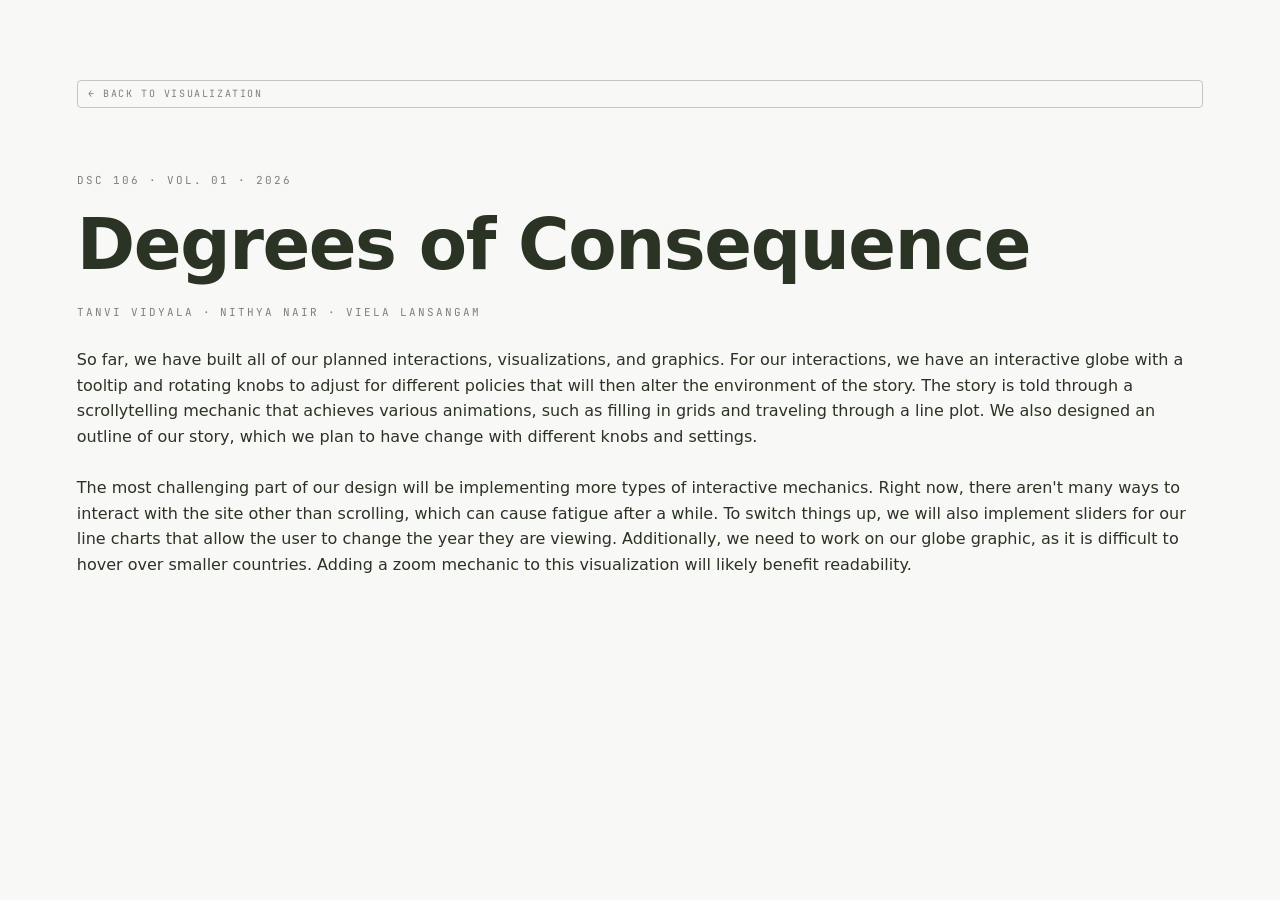
<file: docs/writeup.html>
<!DOCTYPE html>
<html lang="en">
<head>
  <meta charset="UTF-8" />
  <meta name="viewport" content="width=device-width, initial-scale=1" />
  <title>Write-up — Degrees of Consequence</title>

  <link rel="preconnect" href="https://fonts.googleapis.com">
  <link rel="preconnect" href="https://fonts.gstatic.com" crossorigin>
  <link href="https://fonts.googleapis.com/css2?family=Instrument+Serif:ital@0;1&family=Hanken+Grotesk:wght@300;400;500;600;700&family=JetBrains+Mono:wght@400;500&display=swap" rel="stylesheet">

  <link rel="stylesheet" href="styles.css" />

  <style>
    .writeup-page {
      min-height: 100vh;
      display: flex;
      flex-direction: column;
      padding: 80px 6vw 80px;
      box-sizing: border-box;
    }
    .writeup-back {
      font-family: var(--mono);
      font-size: 10px;
      letter-spacing: 0.16em;
      text-transform: uppercase;
      color: var(--ink-soft);
      text-decoration: none;
      border: 1px solid rgba(42,51,36,0.25);
      border-radius: 4px;
      padding: 5px 10px;
      display: inline-block;
      margin-bottom: 64px;
      transition: color 160ms ease, border-color 160ms ease;
    }
    .writeup-back:hover {
      color: var(--ink);
      border-color: rgba(42,51,36,0.6);
    }
    .writeup-page h1 {
      font-family: var(--serif);
      font-size: clamp(40px, 5.5vw, 82px);
      line-height: 1.0;
      letter-spacing: -0.02em;
      max-width: 20ch;
      margin-bottom: 24px;
    }
    .writeup-page .sub {
      font-family: var(--mono);
      font-size: 11px;
      letter-spacing: 0.18em;
      text-transform: uppercase;
      color: var(--ink-soft);
    }
  </style>
</head>
<body>
  <div class="writeup-page">
    <a href="index.html" class="writeup-back">← Back to visualization</a>
    <div class="sub" style="margin-bottom: 20px">DSC 106 · Vol. 01 · 2026</div>
    <h1>Degrees of Consequence</h1>
    <div class="sub">Tanvi Vidyala · Nithya Nair · Viela Lansangam</div>
    <br>
        So far, we have built all of our planned interactions, visualizations, and graphics. 
        For our interactions, we have an interactive globe with a tooltip and rotating knobs to adjust for different policies that will then alter the environment of the story.
        The story is told through a scrollytelling mechanic that achieves various animations, such as filling in grids and traveling through a line plot.
        We also designed an outline of our story, which we plan to have change with different knobs and settings. 

        <br> 
        <br>
        The most challenging part of our design will be implementing more types of interactive mechanics.
        Right now, there aren't many ways to interact with the site other than scrolling, which can cause fatigue after a while. 
        To switch things up, we will also implement sliders for our line charts that allow the user to change the year they are viewing.
        Additionally, we need to work on our globe graphic, as it is difficult to hover over smaller countries. 
        Adding a zoom mechanic to this visualization will likely benefit readability. 
  </div>
</body>
</html>
</file>
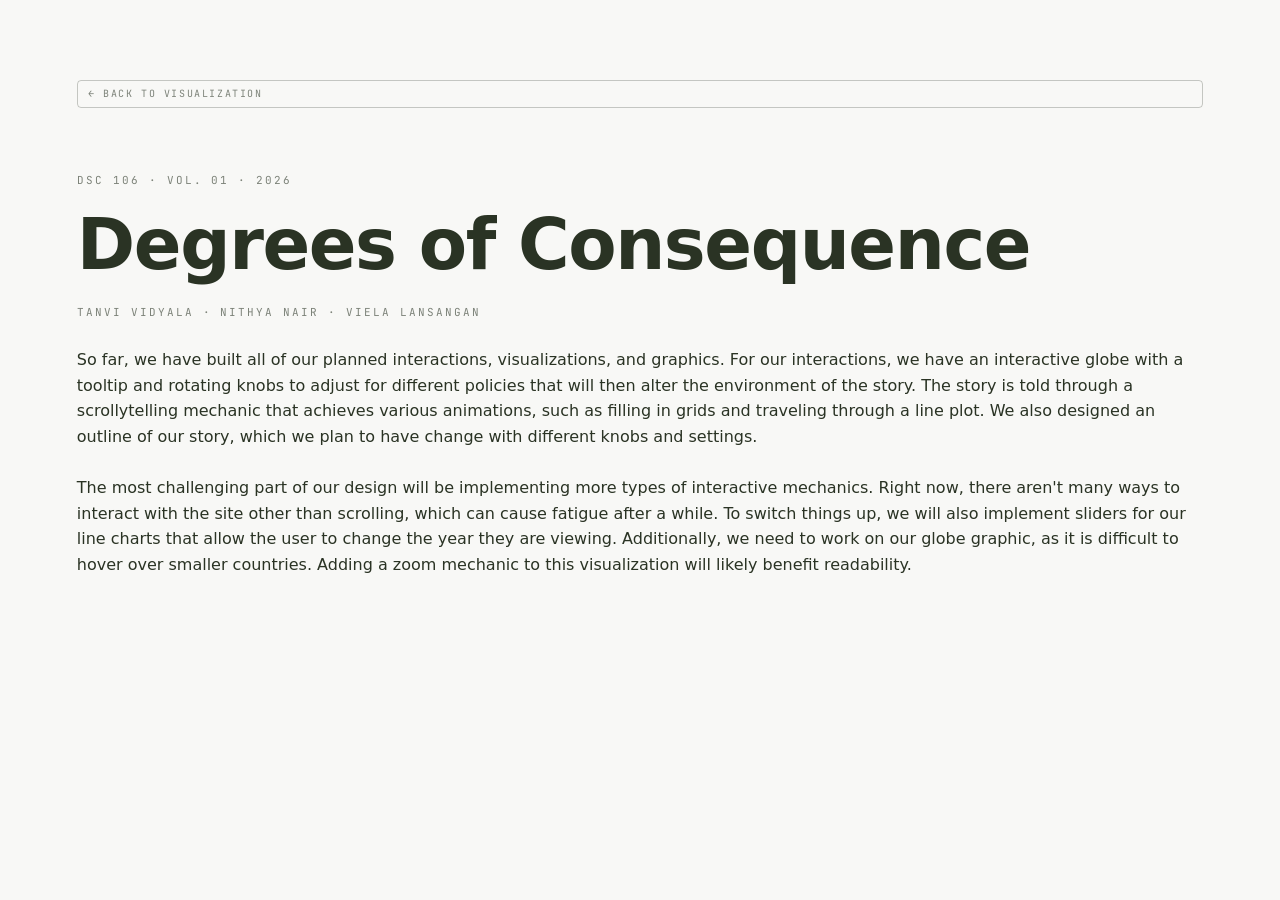
<file: web/writeup.html>
<!DOCTYPE html>
<html lang="en">
<head>
  <meta charset="UTF-8" />
  <meta name="viewport" content="width=device-width, initial-scale=1" />
  <title>Write-up — Degrees of Consequence</title>

  <link rel="preconnect" href="https://fonts.googleapis.com">
  <link rel="preconnect" href="https://fonts.gstatic.com" crossorigin>
  <link href="https://fonts.googleapis.com/css2?family=Instrument+Serif:ital@0;1&family=Hanken+Grotesk:wght@300;400;500;600;700&family=JetBrains+Mono:wght@400;500&display=swap" rel="stylesheet">

  <link rel="stylesheet" href="styles.css" />

  <style>
    .writeup-page {
      min-height: 100vh;
      display: flex;
      flex-direction: column;
      padding: 80px 6vw 80px;
      box-sizing: border-box;
    }
    .writeup-back {
      font-family: var(--mono);
      font-size: 10px;
      letter-spacing: 0.16em;
      text-transform: uppercase;
      color: var(--ink-soft);
      text-decoration: none;
      border: 1px solid rgba(42,51,36,0.25);
      border-radius: 4px;
      padding: 5px 10px;
      display: inline-block;
      margin-bottom: 64px;
      transition: color 160ms ease, border-color 160ms ease;
    }
    .writeup-back:hover {
      color: var(--ink);
      border-color: rgba(42,51,36,0.6);
    }
    .writeup-page h1 {
      font-family: var(--serif);
      font-size: clamp(40px, 5.5vw, 82px);
      line-height: 1.0;
      letter-spacing: -0.02em;
      max-width: 20ch;
      margin-bottom: 24px;
    }
    .writeup-page .sub {
      font-family: var(--mono);
      font-size: 11px;
      letter-spacing: 0.18em;
      text-transform: uppercase;
      color: var(--ink-soft);
    }
  </style>
</head>
<body>
  <div class="writeup-page">
    <a href="index.html" class="writeup-back">← Back to visualization</a>
    <div class="sub" style="margin-bottom: 20px">DSC 106 · Vol. 01 · 2026</div>
    <h1>Degrees of Consequence</h1>
    <div class="sub">Tanvi Vidyala · Nithya Nair · Viela Lansangan</div>

    <p>
      <br>
        So far, we have built all of our planned interactions, visualizations, and graphics. 
        For our interactions, we have an interactive globe with a tooltip and rotating knobs to adjust for different policies that will then alter the environment of the story.
        The story is told through a scrollytelling mechanic that achieves various animations, such as filling in grids and traveling through a line plot.
        We also designed an outline of our story, which we plan to have change with different knobs and settings. 

        <br> 
        <br>
        The most challenging part of our design will be implementing more types of interactive mechanics.
        Right now, there aren't many ways to interact with the site other than scrolling, which can cause fatigue after a while. 
        To switch things up, we will also implement sliders for our line charts that allow the user to change the year they are viewing.
        Additionally, we need to work on our globe graphic, as it is difficult to hover over smaller countries. 
        Adding a zoom mechanic to this visualization will likely benefit readability. 
    </p>
  </div>
</body>
</html>
</file>
<file: docs/styles.css>
/* ============================================================
   Degrees of Consequence — Design System
   ============================================================ */

/* ── Variables ─────────────────────────────────────────── */
:root {
  --bg:          #F8F8F6;
  --bg-alt:      #EFEDE3;
  --ink:         #2A3324;
  --ink-soft:    rgba(42,51,36,0.6);
  --ink-faint:   rgba(42,51,36,0.2);
  --card:        #FFFFFF;
  --line:        rgba(42,51,36,0.12);
  --sage:        #82A78A;

  /* tweakable */
  --tw-low:      #82A78A;
  --tw-mid:      #C49B5E;
  --tw-high:     #B4633A;
  --tw-accent:   #3C7B51;
  --tw-serif:    'Bricolage Grotesque', system-ui, sans-serif;
  --tw-measure:  660px;
  --tw-rhythm:   1;

  --serif:       var(--tw-serif);
  --mono:        'JetBrains Mono', ui-monospace, monospace;
  --sans:        'Bricolage Grotesque', system-ui, sans-serif;

  --r-sm:   8px;
  --r-md:   12px;
  --r-lg:   16px;
  --r-xl:   24px;
}

/* ── Reset ─────────────────────────────────────────────── */
*, *::before, *::after { box-sizing: border-box; margin: 0; padding: 0; }
html { scroll-behavior: smooth; }
body {
  background: var(--bg);
  color: var(--ink);
  font-family: var(--sans);
  font-size: 16px;
  line-height: 1.6;
  -webkit-font-smoothing: antialiased;
}
img { max-width: 100%; display: block; }
button { cursor: default; font-family: inherit; }

/* ── Typography ────────────────────────────────────────── */
.display {
  font-family: var(--tw-serif);
  font-size: clamp(68px, 11vw, 128px);
  font-weight: 700;
  line-height: 0.94;
  letter-spacing: -0.025em;
  color: var(--ink);
}
.display em.of {
  font-style: italic;
  font-weight: 400;
  font-family: 'Instrument Serif', Georgia, serif;
  font-size: 0.82em;
}
.display .acc { color: var(--ink); }

.h2 {
  font-family: var(--tw-serif);
  font-size: clamp(32px, 5vw, 54px);
  font-weight: 700;
  line-height: 1.08;
  letter-spacing: -0.018em;
}
.h3 {
  font-family: var(--tw-serif);
  font-size: clamp(22px, 3vw, 34px);
  font-weight: 700;
  line-height: 1.15;
  letter-spacing: -0.01em;
}
.lede {
  font-size: clamp(19px, 2.5vw, 24px);
  line-height: 1.55;
  color: var(--ink);
}
.body { font-size: 18px; line-height: 1.75; }
.label {
  font-family: var(--mono);
  font-size: 11px;
  letter-spacing: 0.1em;
  text-transform: uppercase;
  color: var(--ink-soft);
}
.eyebrow {
  font-family: var(--mono);
  font-size: 12px;
  letter-spacing: 0.14em;
  text-transform: uppercase;
  color: var(--tw-accent);
  display: flex;
  align-items: center;
  gap: 12px;
}
.eyebrow::before {
  content: '';
  display: block;
  width: 28px;
  height: 2px;
  background: currentColor;
  flex-shrink: 0;
}

/* Section title used in metric chapters — large orientation anchor */
.metric-section-title {
  font-family: var(--tw-serif);
  font-size: clamp(28px, 3.5vw, 44px);
  font-weight: 700;
  line-height: 1.1;
  letter-spacing: -0.015em;
  margin-top: 10px;
  margin-bottom: 20px;
  color: var(--ink);
}
.scene--dark .metric-section-title { color: #ECE6CE; }

/* ── Reveal animations ─────────────────────────────────── */
.reveal {
  opacity: 0;
  transform: translateY(18px);
  transition: opacity 0.55s ease, transform 0.55s ease;
}
.reveal.in {
  opacity: 1;
  transform: none;
}

/* ── Layout ────────────────────────────────────────────── */
.col {
  width: 100%;
  max-width: var(--tw-measure);
  margin: 0 auto;
  padding: 0 24px;
}
.col--wide {
  width: 100%;
  max-width: calc(var(--tw-measure) * 1.5);
  margin: 0 auto;
  padding: 0 24px;
}
.stack-28 { display: flex; flex-direction: column; gap: calc(28px * var(--tw-rhythm)); }

/* ── Chrome ────────────────────────────────────────────── */
.readline {
  position: fixed;
  top: 0; left: 0; right: 0;
  height: 2px;
  background: var(--line);
  z-index: 1000;
}
.readline i {
  display: block;
  height: 100%;
  background: var(--tw-accent);
  transition: width 0.1s linear;
}
.chrome {
  position: fixed;
  top: 0; left: 0; right: 0;
  height: 48px;
  display: flex;
  align-items: center;
  justify-content: space-between;
  padding: 0 20px;
  background: rgba(248,248,246,0.88);
  backdrop-filter: blur(12px);
  -webkit-backdrop-filter: blur(12px);
  border-bottom: 1px solid var(--line);
  z-index: 999;
  transition: background 0.3s, color 0.3s, border-color 0.3s;
}
.chrome.on-dark {
  background: rgba(14,26,11,0.88);
  border-bottom-color: rgba(236,230,206,0.1);
  color: #ECE6CE;
}
.chrome-brand {
  font-family: var(--tw-serif);
  font-size: 15px;
  font-weight: 600;
  letter-spacing: -0.01em;
}
.chrome-right {
  display: flex;
  align-items: center;
  gap: 12px;
}
.chrome-chapter {
  font-family: var(--mono);
  font-size: 10px;
  letter-spacing: 0.1em;
  text-transform: uppercase;
  opacity: 0.6;
}
.chrome-progress {
  width: 80px;
  height: 3px;
  background: rgba(42,51,36,0.12);
  border-radius: 2px;
  overflow: hidden;
}
.on-dark .chrome-progress { background: rgba(236,230,206,0.15); }
.chrome-progress i {
  display: block;
  height: 100%;
  background: var(--tw-accent);
  transition: width 0.1s linear;
}

/* ── Scenes ────────────────────────────────────────────── */
.scene {
  padding: calc(64px * var(--tw-rhythm)) 0;
  min-height: 100vh;
  display: flex;
  flex-direction: column;
  justify-content: center;
}
.scene--alt  { background: var(--bg-alt); }
.scene--dark {
  background: #0E1A0B;
  color: #ECE6CE;
}
.scene--dark .eyebrow { color: var(--sage); }
.scene--dark .eyebrow::before { background: var(--sage); }
.scene--dark .lede   { color: rgba(236,230,206,0.85); }
.scene--dark .body   { color: rgba(236,230,206,0.8); }
.scene--dark .label  { color: rgba(236,230,206,0.45); }
.scene--tall { min-height: 100vh; }

/* ── Cover ─────────────────────────────────────────────── */
.cover {
  min-height: 100vh;
  background: var(--bg);
  position: relative;
  padding-bottom: 12vh;
}
.cover-title-row {
  display: flex;
  align-items: flex-end;
  gap: 32px;
  flex-wrap: wrap;
}
.cover-thermo {
  width: 134px;
  height: 300px;
  flex-shrink: 0;
  position: relative;
  top: 24px;
}
.scroll-hint {
  position: absolute;
  bottom: 40px;
  left: 50%;
  transform: translateX(-50%);
  display: flex;
  flex-direction: column;
  align-items: center;
  gap: 8px;
  font-family: var(--mono);
  font-size: 10px;
  letter-spacing: 0.12em;
  text-transform: uppercase;
  color: var(--ink-soft);
}
.scroll-hint .bar {
  width: 1px;
  height: 32px;
  background: var(--ink-soft);
  animation: barPulse 1.6s ease-in-out infinite;
}
@keyframes barPulse {
  0%, 100% { opacity: 0.3; transform: scaleY(0.5); }
  50% { opacity: 1; transform: scaleY(1); }
}

/* ── Persona grid ──────────────────────────────────────── */
.persona-grid {
  display: grid;
  grid-template-columns: repeat(3, 1fr);
  gap: 20px;
  margin-top: 40px;
}
@media (max-width: 780px) {
  .persona-grid { grid-template-columns: 1fr; }
}
.persona {
  appearance: none;
  background: var(--card);
  border: 1.5px solid var(--line);
  border-radius: var(--r-xl);
  padding: 0;
  text-align: left;
  display: flex;
  flex-direction: column;
  overflow: hidden;
  transition: border-color 0.2s, box-shadow 0.2s, transform 0.2s;
}
.persona:hover { border-color: var(--tw-accent); transform: translateY(-2px); box-shadow: 0 8px 24px rgba(0,0,0,0.1); }
.persona.sel   { border-color: var(--tw-accent); box-shadow: 0 0 0 3px rgba(60,123,81,0.18), 0 8px 24px rgba(0,0,0,0.1); }
.persona-img { height: 180px; overflow: hidden; background: var(--bg-alt); }
.persona-img img { width: 100%; height: 100%; object-fit: contain; object-position: bottom; }
.persona-body { padding: 20px 22px 24px; display: flex; flex-direction: column; gap: 8px; flex: 1; }
.persona-role { font-family: var(--mono); font-size: 10px; letter-spacing: 0.12em; text-transform: uppercase; color: var(--tw-accent); }
.persona-name { font-family: var(--tw-serif); font-size: 22px; font-weight: 700; line-height: 1.15; }
.persona-tag  { font-size: 13.5px; line-height: 1.55; color: var(--ink-soft); margin-top: 2px; flex: 1; }
.persona-cta  { font-family: var(--mono); font-size: 11px; letter-spacing: 0.06em; color: var(--tw-accent); display: flex; align-items: center; gap: 6px; margin-top: 8px; }
.sel .persona-cta { font-weight: 600; }

/* ── Console layout ────────────────────────────────────── */
.console-layout {
  display: grid;
  grid-template-columns: minmax(260px, 1fr) 1.4fr;
  gap: 24px;
  align-items: start;
}
@media (max-width: 860px) { .console-layout { grid-template-columns: 1fr; } }

.console {
  background: #07120A;
  border-radius: var(--r-xl);
  padding: 24px;
  color: #ECE6CE;
}
.console-head {
  display: flex;
  justify-content: space-between;
  align-items: flex-start;
  margin-bottom: 24px;
  gap: 16px;
  flex-wrap: wrap;
}
.console-who { display: flex; align-items: center; gap: 14px; }
.nm { font-family: var(--tw-serif); font-size: 18px; font-weight: 700; }
.rl { font-family: var(--mono); font-size: 9.5px; letter-spacing: 0.12em; color: rgba(236,230,206,0.45); margin-top: 3px; }
.console-classify { text-align: right; }
.console-classify .k { font-family: var(--mono); font-size: 9.5px; letter-spacing: 0.1em; color: rgba(236,230,206,0.45); }
.console-classify .v { font-family: var(--tw-serif); font-size: 22px; font-weight: 700; line-height: 1.2; margin-top: 4px; }
.fig { width: 44px; height: 44px; border-radius: 50%; overflow: hidden; background: rgba(255,255,255,0.08); flex-shrink: 0; }
.fig--round img { width: 100%; height: 100%; object-fit: cover; }

.dial-grid {
  display: grid;
  grid-template-columns: repeat(3, 1fr);
  gap: 12px;
}
@media (max-width: 600px) { .dial-grid { grid-template-columns: repeat(2, 1fr); } }

.dial-cell {
  appearance: none;
  background: rgba(255,255,255,0.04);
  border: 1px solid rgba(236,230,206,0.1);
  border-radius: var(--r-md);
  padding: 14px 10px 12px;
  display: flex;
  flex-direction: column;
  align-items: center;
  gap: 6px;
  color: #ECE6CE;
  transition: background 0.15s, border-color 0.15s;
}
.dial-cell:hover { background: rgba(255,255,255,0.07); }
.dial-cell.active { background: rgba(255,255,255,0.1); border-color: rgba(224,141,92,0.5); }
.dial-cell svg { width: 72px; height: 72px; }
.dl { font-family: var(--mono); font-size: 9.5px; letter-spacing: 0.1em; text-transform: uppercase; opacity: 0.55; }
.dv { font-family: var(--mono); font-size: 12px; font-variant-numeric: tabular-nums; opacity: 0.8; }

/* ── Time jump ─────────────────────────────────────────── */
.timejump {
  height: 500vh;
  background: #0E1A0B;
  position: relative;
}
.timejump-sticky {
  position: sticky;
  top: 0;
  height: 100vh;
  display: flex;
  align-items: center;
  justify-content: center;
}
.timejump-ring {
  position: absolute;
  width: min(80vw, 600px);
  height: min(80vw, 600px);
  opacity: 0.9;
}
.timejump-inner {
  position: relative;
  z-index: 1;
  text-align: center;
  color: #ECE6CE;
  display: flex;
  flex-direction: column;
  align-items: center;
  gap: 10px;
}
.timejump-year {
  font-family: var(--tw-serif);
  font-size: clamp(80px, 16vw, 160px);
  font-weight: 700;
  line-height: 1;
  letter-spacing: -0.03em;
}
.timejump-line {
  font-family: var(--tw-serif);
  font-size: clamp(14px, 2vw, 18px);
  max-width: 36ch;
  line-height: 1.5;
  opacity: 0.7;
}
.timejump-track {
  display: flex;
  justify-content: space-between;
  width: 200px;
  font-family: var(--mono);
  font-size: 9px;
  letter-spacing: 0.1em;
  opacity: 0.4;
}
.timejump-track .now { opacity: 1; color: #E08D5C; }
.timejump-bar {
  width: 200px;
  height: 3px;
  background: rgba(236,230,206,0.12);
  border-radius: 2px;
  overflow: hidden;
}
.timejump-bar i { display: block; height: 100%; background: #E08D5C; }

/* ── Chapter (metric) ──────────────────────────────────── */
.chapter { min-height: unset; justify-content: flex-start; }
.chapter--tall { height: 400vh; }
.chapter--co2 { height: 600vh; }

.chapter-sticky2 {
  position: sticky;
  top: 0;
  height: 100vh;
  overflow: hidden;
  display: flex;
  align-items: center;
}

.metric-comp {
  display: grid;
  grid-template-columns: 1fr 1fr;
  grid-template-rows: 1fr auto;
  grid-template-areas:
    "narr viz"
    "chart chart";
  gap: 0 32px;
  width: 100%;
  max-width: calc(var(--tw-measure) * 1.85);
  margin: 0 auto;
  padding: 48px 24px 20px;
  height: 100vh;
}
@media (max-width: 900px) {
  .metric-comp {
    grid-template-columns: 1fr;
    grid-template-areas: "narr" "viz" "chart";
    overflow-y: auto;
    height: 100vh;
  }
}

.mc-narr { grid-area: narr; display: flex; flex-direction: column; justify-content: center; padding-right: 8px; min-height: 0; }
.mc-viz  { grid-area: viz;  display: flex; align-items: center; justify-content: center; min-height: 0; overflow: hidden; }
.mc-chart { grid-area: chart; padding-top: 20px; min-height: 0; }

/* Constrain viz SVGs so the chart row is always visible */
.mc-viz svg {
  max-height: calc(100vh - 280px);
  max-width: 100%;
  width: auto;
}
.sea-combo > svg,
.sea-combo > div > svg {
  max-height: calc(50vh - 150px);
  max-width: 100%;
  width: auto;
}
.sea-combo > div {
  overflow: hidden;
  flex-shrink: 1;
  width: 100%;
}

/* Non-CO2 chapters: narr matches CO2 structure */
.chapter--sea .mc-narr,
.chapter--temp .mc-narr,
.chapter--drought .mc-narr {
  justify-content: flex-start;
  gap: 10px;
  align-self: center;
  height: min(44vh, calc(100vh - 80px));
}

/* ── Non-CO2 metric card viz sizing ──────────────────────── */
.metric-card-viz--sea {
  flex-shrink: 1;
  overflow: hidden;
  padding: 0;
}
.sea-split {
  display: flex;
  align-items: stretch;
  width: 100%;
  height: 100%;
}
.sea-ice-left {
  flex: 0 0 40%;
  min-width: 0;
  border-right: 1px solid var(--line);
  display: flex;
  align-items: center;
  justify-content: center;
  padding: 8px 6px;
}
.sea-ice-left svg {
  width: 100%;
  height: auto;
  max-height: calc(52vh - 120px);
}
.sea-level-right {
  flex: 1 1 0;
  min-width: 0;
  padding: 8px 10px;
  display: flex;
  align-items: flex-start;
}
.sea-level-right > div {
  width: 100%;
}
.sea-level-right svg {
  width: 100%;
  height: auto;
  max-height: calc(52vh - 120px);
}
.metric-card-viz--temp {
  display: flex;
  align-items: center;
  justify-content: center;
  flex-shrink: 1;
  overflow: hidden;
}
.metric-card-viz--temp svg {
  max-height: calc(52vh - 100px);
  width: auto;
}
.metric-card-viz--drought {
  flex-shrink: 1;
  overflow: hidden;
  padding: 4px 2px 0;
}
.metric-card-viz--drought svg {
  width: 100%;
  max-height: calc(42vh - 60px);
}

/* ── Dial direction indicator ──────────────────────────── */
.dial-dir {
  font-family: var(--mono);
  font-size: 9px;
  letter-spacing: 0.06em;
  margin-top: 2px;
}

/* ── Thought-card speech bubble ────────────────────────── */
.thought-card {
  background: var(--card);
  border: 1px solid var(--line);
  border-radius: var(--r-lg);
  padding: 24px 26px;
  position: sticky;
  top: 70px;
}
.thought-card::after {
  content: '';
  position: absolute;
  top: 38px;
  right: -10px;
  width: 0;
  height: 0;
  border-top: 9px solid transparent;
  border-bottom: 9px solid transparent;
  border-left: 10px solid var(--card);
  filter: drop-shadow(1px 0 0 rgba(42,51,36,0.12));
}

.mc-year {
  font-family: var(--tw-serif);
  font-size: clamp(40px, 5vw, 64px);
  font-weight: 700;
  line-height: 1;
  letter-spacing: -0.02em;
}
.mc-beat h3 { font-size: clamp(22px, 2.6vw, 30px); margin-bottom: 12px; }
.mc-beat p  { font-size: 17px; line-height: 1.7; opacity: 0.85; max-width: 40ch; }
.mc-note {
  margin-top: 14px;
  font-family: var(--mono);
  font-size: 12px;
  letter-spacing: 0.08em;
  opacity: 0.5;
}

.mc-chart-head {
  display: flex;
  justify-content: space-between;
  align-items: baseline;
  margin-bottom: 8px;
}
.vt {
  font-family: var(--mono);
  font-size: 12px;
  letter-spacing: 0.1em;
  text-transform: uppercase;
  opacity: 0.5;
}
.vv {
  font-family: var(--tw-serif);
  font-size: 30px;
  font-weight: 700;
  line-height: 1;
}
.u { font-family: var(--mono); font-size: 14px; opacity: 0.55; margin-left: 4px; }

.viz-box { width: 100%; display: flex; align-items: center; justify-content: center; }
.sea-combo { display: flex; flex-direction: column; gap: 12px; align-items: center; width: 100%; }

/* ── CO₂ chapter layout ─────────────────────────────────── */
.metric-comp--co2 {
  grid-template-columns: minmax(200px, 30%) 1fr;
  grid-template-rows: 1fr;
  grid-template-areas: "narr viz";
  align-items: stretch;
  padding: 50px 20px 30px;
  max-width: min(1300px, 90vw);
}
.chapter--co2 .mc-narr {
  justify-content: flex-start;
  gap: 10px;
  align-self: center;
  height: min(44vh, calc(100vh - 80px));
  position: relative;
  padding-bottom: 150px;
}
.chapter--co2 .metric-section-title {
  font-size: clamp(34px, 4.2vw, 56px);
}
.co2-narr-beat { display: flex; flex-direction: column; }
.co2-beat-title {
  font-family: var(--tw-serif);
  font-size: clamp(18px, 1.8vw, 22px);
  font-weight: 700;
  margin: 0 0 10px;
  color: var(--tw-accent);
}
.co2-beat-body {
  font-size: 17px;
  line-height: 1.7;
  opacity: 0.85;
  margin: 0;
  max-width: 38ch;
}
.co2-reached-wrapper {
  position: absolute;
  bottom: -64px;
  left: 0;
  right: 0;
}
.metric-year-wrapper {
  margin-top: auto;
  padding-top: 16px;
}
.co2-reached-card {
  background: var(--card);
  border: 1px solid var(--line);
  border-radius: var(--r-lg);
  padding: 18px 22px;
}
.co2-reached-label {
  font-family: var(--mono);
  font-size: 11px;
  letter-spacing: 0.1em;
  text-transform: uppercase;
  opacity: 0.5;
}
.co2-reached-year {
  font-family: var(--tw-serif);
  font-size: clamp(44px, 4.5vw, 58px);
  font-weight: 700;
  line-height: 1;
  letter-spacing: -0.02em;
  margin-top: 4px;
}
.co2-right-card {
  grid-area: viz;
  background: rgba(255, 255, 255, 0.55);
  border: 1px solid var(--line);
  border-radius: var(--r-lg);
  display: flex;
  flex-direction: column;
  overflow: hidden;
  max-height: calc(100vh - 120px);
  align-self: center;
}
.co2-card-header {
  display: flex;
  justify-content: space-between;
  align-items: center;
  padding: 12px 18px;
  border-bottom: 1px solid var(--line);
  flex-shrink: 0;
}
.co2-card-title {
  font-family: var(--mono);
  font-size: 11px;
  letter-spacing: 0.1em;
  text-transform: uppercase;
  opacity: 0.55;
}
.co2-card-badge {
  font-family: var(--mono);
  font-size: 11px;
  letter-spacing: 0.07em;
  text-transform: uppercase;
  padding: 4px 10px 4px 8px;
  border-radius: 20px;
  border: 1px solid var(--line);
  background: rgba(255,255,255,0.7);
  display: flex;
  align-items: center;
  gap: 7px;
}
.co2-badge-dot {
  width: 8px;
  height: 8px;
  border-radius: 50%;
  flex-shrink: 0;
}
.co2-card-viz {
  flex-shrink: 0;
  display: flex;
  align-items: center;
  justify-content: center;
  padding: 8px 12px;
  overflow: hidden;
  border-bottom: 1px solid var(--line);
}
.co2-card-viz .viz-box { display: flex; align-items: center; justify-content: center; }
.co2-card-viz svg {
  display: block;
  width: 720px;
  height: auto;
  max-width: 100%;
}
.co2-card-viz svg text {
  font-size: 10px;
}
.co2-value-row {
  display: flex;
  justify-content: space-between;
  align-items: flex-end;
  padding: 10px 18px;
  border-bottom: 1px solid var(--line);
  flex-shrink: 0;
}
.co2-vv { font-size: clamp(32px, 3.5vw, 48px); }
.co2-value-label {
  font-family: var(--mono);
  font-size: 10px;
  letter-spacing: 0.08em;
  text-transform: uppercase;
  opacity: 0.5;
  text-align: right;
  line-height: 1.6;
}
.precip-stats-row {
  display: flex;
  gap: 0;
  border-bottom: 1px solid var(--line);
  flex-shrink: 0;
}
.precip-stat {
  flex: 1;
  padding: 8px 14px;
  border-right: 1px solid var(--line);
  display: flex;
  flex-direction: column;
}
.precip-stat-icon {
  width: 28px;
  height: 28px;
  object-fit: contain;
  margin-bottom: 4px;
  opacity: 0.85;
}
.precip-stat:last-child { border-right: none; }
.precip-stat-value {
  font-family: var(--mono);
  font-size: clamp(18px, 2vw, 26px);
  font-weight: 600;
  color: var(--ink);
  line-height: 1.1;
}
.precip-stat-unit {
  font-size: 0.55em;
  opacity: 0.7;
  margin-left: 1px;
}
.precip-stat-label {
  font-family: var(--mono);
  font-size: 9px;
  letter-spacing: 0.08em;
  text-transform: uppercase;
  opacity: 0.5;
  margin-top: 3px;
}

.co2-card-chart {
  padding: 10px 18px 14px;
  overflow: hidden;
}
.co2-card-chart svg {
  display: block;
  width: 100%;
  height: auto;
}

/* ── Temperature chapter: dark card matching background ─── */
.chapter--temp .co2-right-card {
  background: rgba(255, 255, 255, 0.07);
  border-color: rgba(236,230,206,0.12);
}
.chapter--temp .co2-card-header { border-bottom-color: rgba(236,230,206,0.12); }
.chapter--temp .co2-card-title  { color: rgba(236,230,206,0.55); }
.chapter--temp .co2-card-badge  { border-color: rgba(236,230,206,0.2); background: rgba(255,255,255,0.06); color: #ECE6CE; }
.chapter--temp .co2-card-viz    { border-bottom-color: rgba(236,230,206,0.12); }
.chapter--temp .co2-value-row   { border-bottom-color: rgba(236,230,206,0.12); }
.chapter--temp .co2-vv          { color: #ECE6CE; }
.chapter--temp .co2-value-label { color: rgba(236,230,206,0.5); }
.chapter--temp .co2-reached-card {
  background: rgba(255, 255, 255, 0.07);
  border-color: rgba(236,230,206,0.12);
}
.chapter--temp .co2-reached-label { color: rgba(236,230,206,0.5); }
.chapter--temp .co2-reached-year  { color: #ECE6CE; }

/* ── Line chart title ──────────────────────────────────── */
.lc-title {
  font-family: var(--mono);
  font-size: 13px;
  letter-spacing: 0.08em;
  color: var(--ink);
  opacity: 0.85;
  margin-bottom: 6px;
  text-transform: uppercase;
}
.scene--dark .lc-title { color: #ECE6CE; }

/* ── Line chart tooltip ────────────────────────────────── */
.chart-wrap { position: relative; width: 100%; }
.chart-wrap svg { width: 100%; height: auto; display: block; }

.tip {
  position: absolute;
  background: rgba(248,248,246,0.96);
  border: 1px solid rgba(42,51,36,0.14);
  border-radius: var(--r-md);
  padding: 10px 14px;
  min-width: 160px;
  pointer-events: none;
  box-shadow: 0 4px 20px rgba(0,0,0,0.1);
  font-family: var(--mono);
  font-size: 11px;
  color: var(--ink);
}
.scene--dark .tip {
  background: rgba(14,26,11,0.96);
  border-color: rgba(236,230,206,0.15);
  color: #ECE6CE;
}
.tip-year { display: flex; justify-content: space-between; opacity: 0.55; margin-bottom: 6px; font-size: 10px; letter-spacing: 0.06em; }
.tip-hero { display: flex; align-items: baseline; gap: 4px; margin-bottom: 8px; }
.tip-hero .n { font-family: var(--tw-serif); font-size: 26px; font-weight: 700; line-height: 1; }
.tip-hero .u { font-size: 11px; opacity: 0.55; }
.tip-rows { display: flex; flex-direction: column; gap: 4px; border-top: 1px solid var(--line); padding-top: 8px; }
.scene--dark .tip-rows { border-top-color: rgba(236,230,206,0.12); }
.tip-row { display: flex; justify-content: space-between; gap: 12px; }
.tip-row .lab { opacity: 0.5; }
.tip-row .num { font-variant-numeric: tabular-nums; font-weight: 500; }
.tip-row.me { border-top: 1px solid var(--line); padding-top: 4px; margin-top: 2px; }
.scene--dark .tip-row.me { border-top-color: rgba(236,230,206,0.1); }
.tip-foot { margin-top: 8px; opacity: 0.4; font-size: 10px; letter-spacing: 0.04em; }

/* ── Pathway tag ───────────────────────────────────────── */
.pathway-tag {
  display: inline-flex;
  align-items: center;
  gap: 8px;
  font-family: var(--mono);
  font-size: 11px;
  letter-spacing: 0.08em;
  padding: 7px 14px 7px 10px;
  border: 1px solid rgba(236,230,206,0.2);
  border-radius: 100px;
  color: rgba(236,230,206,0.8);
}
.sw { width: 10px; height: 10px; border-radius: 50%; flex-shrink: 0; }

/* ── Summary tree ──────────────────────────────────────── */
.summary { background: var(--bg); }
.tree-controls {
  display: flex;
  align-items: center;
  gap: 14px;
  margin-top: 24px;
  flex-wrap: wrap;
}
.lbl { font-family: var(--mono); font-size: 11px; letter-spacing: 0.1em; text-transform: uppercase; color: var(--ink-soft); }
.tree-select {
  appearance: none;
  -webkit-appearance: none;
  background: var(--card);
  border: 1px solid var(--line);
  border-radius: var(--r-sm);
  padding: 8px 36px 8px 14px;
  font-family: var(--mono);
  font-size: 12px;
  letter-spacing: 0.04em;
  color: var(--ink);
  cursor: default;
  background-image: url("data:image/svg+xml;utf8,<svg xmlns='http://www.w3.org/2000/svg' width='10' height='6'><path fill='rgba(42,51,36,0.5)' d='M0 0h10L5 6z'/></svg>");
  background-repeat: no-repeat;
  background-position: right 12px center;
}
.scene.summary { padding-top: calc(120px * var(--tw-rhythm)); }
.summary-tree { margin-top: 24px; width: 100%; }
.summary-tree svg { display: block; }

/* ── Outro ─────────────────────────────────────────────── */
.outro-grid {
  display: grid;
  grid-template-columns: 1fr minmax(180px, 260px);
  gap: 60px;
  max-width: calc(var(--tw-measure) * 1.6);
  margin: 0 auto;
  padding: 0 24px;
  align-items: start;
}
@media (max-width: 720px) { .outro-grid { grid-template-columns: 1fr; } }

.btn {
  display: inline-flex;
  align-items: center;
  gap: 8px;
  padding: 12px 22px;
  border-radius: 100px;
  border: 1.5px solid transparent;
  font-family: var(--mono);
  font-size: 12px;
  letter-spacing: 0.08em;
  text-transform: uppercase;
  transition: background 0.15s, color 0.15s;
  margin-top: 8px;
}
.btn--primary {
  background: var(--tw-accent);
  color: #fff;
  border-color: var(--tw-accent);
}
.btn--primary:hover { background: #2d6142; }

.outro-illos {
  display: flex;
  gap: 16px;
  margin-top: 32px;
  flex-wrap: wrap;
}
.outro-illos .fig { width: 72px; height: 72px; border-radius: var(--r-md); overflow: hidden; background: var(--bg-alt); }
.outro-illos .fig img { width: 100%; height: 100%; object-fit: contain; }

.credits {
  font-family: var(--mono);
  font-size: 11px;
  line-height: 1.9;
  color: var(--ink-soft);
  letter-spacing: 0.04em;
  padding-top: 8px;
}
.credits b {
  display: block;
  font-size: 9px;
  letter-spacing: 0.14em;
  text-transform: uppercase;
  color: var(--ink-soft);
  margin-top: 18px;
  margin-bottom: 2px;
}
.credits b:first-child { margin-top: 0; }

/* ── Persona gate ──────────────────────────────────────── */
.persona-continue-row { display: flex; align-items: center; gap: 20px; }
.persona-gate-hint {
  font-family: var(--mono);
  font-size: 11px;
  letter-spacing: 0.08em;
  color: var(--ink-soft);
  padding: 10px 18px;
  border: 1px dashed var(--line);
  border-radius: 100px;
  display: inline-flex;
  align-items: center;
}

/* ── Sea water tip ─────────────────────────────────────── */
.sea-water-tip {
  position: absolute;
  background: rgba(12,30,40,0.95);
  border: 1px solid rgba(218,234,245,0.2);
  border-radius: var(--r-md);
  padding: 10px 14px;
  min-width: 200px;
  pointer-events: none;
  box-shadow: 0 4px 20px rgba(0,0,0,0.3);
  font-family: var(--mono);
  font-size: 11px;
  color: #ECE6CE;
  transform: translate(14px, -50%);
  z-index: 10;
}

/* ── Grass tip ─────────────────────────────────────────── */
.grass-tip {
  position: absolute;
  top: 16px;
  right: 0;
  width: 240px;
  background: rgba(248,248,246,0.97);
  border: 1px solid rgba(42,51,36,0.14);
  border-radius: var(--r-md);
  padding: 12px 14px;
  pointer-events: none;
  box-shadow: 0 4px 20px rgba(0,0,0,0.1);
  font-family: var(--mono);
  font-size: 11px;
  color: var(--ink);
  z-index: 10;
}

/* ── Tree pathway buttons ──────────────────────────────── */
.tree-pathway-btns { display: flex; gap: 8px; flex-wrap: wrap; }
.tree-btn {
  appearance: none;
  display: flex;
  align-items: center;
  gap: 8px;
  padding: 8px 16px;
  border-radius: 100px;
  border: 1.5px solid var(--line);
  background: var(--card);
  font-family: var(--mono);
  font-size: 11px;
  letter-spacing: 0.06em;
  color: var(--ink-soft);
  transition: all 0.2s;
  cursor: default;
}
.tree-btn:hover { border-color: var(--btn-color); color: var(--ink); }
.tree-btn.active { background: var(--btn-color); border-color: var(--btn-color); color: #fff; }
.tree-btn .tree-btn-dot { width: 8px; height: 8px; border-radius: 50%; background: var(--btn-color); flex-shrink: 0; }
.tree-btn.active .tree-btn-dot { background: rgba(255,255,255,0.7); }
.tree-btn-delta { opacity: 0.65; margin-left: 2px; }

/* ── Summary section background distinct from outro ───── */
.summary { background: var(--bg); }

/* ── Tree chart panel ──────────────────────────────────── */
.tree-chart-panel {
  margin-top: 16px;
  background: var(--card);
  border: 1px solid var(--line);
  border-radius: var(--r-lg);
  padding: 20px 24px 16px;
  animation: slideUp 0.22s ease;
}
@keyframes slideUp {
  from { opacity: 0; transform: translateY(10px); }
  to   { opacity: 1; transform: translateY(0); }
}
.tree-chart-panel-head {
  display: flex;
  justify-content: space-between;
  align-items: center;
  margin-bottom: 12px;
}
.tree-chart-title {
  font-family: var(--mono);
  font-size: 11px;
  letter-spacing: 0.1em;
  text-transform: uppercase;
  color: var(--ink-soft);
}
.tree-chart-close {
  appearance: none;
  background: none;
  border: none;
  font-family: var(--mono);
  font-size: 14px;
  color: var(--ink-soft);
  cursor: default;
  padding: 2px 6px;
  border-radius: 4px;
  transition: background 0.15s;
}
.tree-chart-close:hover { background: var(--line); }
.tree-chart-outcomes {
  display: flex;
  gap: 28px;
  margin-top: 14px;
  border-top: 1px solid var(--line);
  padding-top: 14px;
  flex-wrap: wrap;
}
.tree-chart-outcome { display: flex; flex-direction: column; gap: 3px; }
.tco-name {
  font-family: var(--mono);
  font-size: 9px;
  letter-spacing: 0.1em;
  color: var(--c);
  text-transform: uppercase;
}
.tco-val {
  font-family: var(--tw-serif);
  font-size: 24px;
  font-weight: 700;
  color: var(--c);
  line-height: 1;
}
.tco-unit {
  font-family: var(--mono);
  font-size: 11px;
  opacity: 0.55;
}

/* ── Tree chart modal ──────────────────────────────────── */
.tree-modal-overlay {
  position: fixed;
  inset: 0;
  background: rgba(14,26,11,0.5);
  display: flex;
  align-items: center;
  justify-content: center;
  z-index: 600;
  backdrop-filter: blur(4px);
  -webkit-backdrop-filter: blur(4px);
  animation: fadeIn 0.18s ease;
  padding: 24px;
}
@keyframes fadeIn { from { opacity: 0; } to { opacity: 1; } }
.tree-modal {
  background: var(--card);
  border-radius: var(--r-xl);
  padding: 36px 44px 32px;
  width: min(1040px, 96vw);
  max-height: 90vh;
  overflow-y: auto;
  box-shadow: 0 40px 100px rgba(0,0,0,0.35), 0 8px 24px rgba(0,0,0,0.15);
  animation: scaleIn 0.22s ease;
}
@keyframes scaleIn {
  from { opacity: 0; transform: scale(0.96) translateY(10px); }
  to   { opacity: 1; transform: scale(1) translateY(0); }
}
.tree-modal .tree-chart-panel-head { margin-bottom: 20px; }
.tree-modal .tree-chart-title {
  font-size: 17px;
  letter-spacing: 0.06em;
  opacity: 1;
  color: var(--ink);
}
.tree-modal .tree-chart-close {
  font-size: 18px;
  padding: 4px 10px;
  opacity: 0.5;
}
.tree-modal .tree-chart-outcomes {
  margin-top: 20px;
  padding-top: 20px;
  gap: 40px;
}
.tree-modal .tco-name { font-size: 11px; }
.tree-modal .tco-val { font-size: 36px; }
.tree-modal .tco-unit { font-size: 14px; }

/* ── Smooth section transitions ─────────────────────────── */
.scene { position: relative; }

/* ── Scrollbar ─────────────────────────────────────────── */
::-webkit-scrollbar { width: 6px; }
::-webkit-scrollbar-track { background: transparent; }
::-webkit-scrollbar-thumb { background: rgba(42,51,36,0.2); border-radius: 3px; }
</file>
<file: web/styles.css>
/* ============================================================
   Degrees of Consequence — Design System
   ============================================================ */

/* ── Variables ─────────────────────────────────────────── */
:root {
  --bg:          #F8F8F6;
  --bg-alt:      #EFEDE3;
  --ink:         #2A3324;
  --ink-soft:    rgba(42,51,36,0.6);
  --ink-faint:   rgba(42,51,36,0.2);
  --card:        #FFFFFF;
  --line:        rgba(42,51,36,0.12);
  --sage:        #82A78A;

  /* tweakable */
  --tw-low:      #82A78A;
  --tw-mid:      #C49B5E;
  --tw-high:     #B4633A;
  --tw-accent:   #3C7B51;
  --tw-serif:    'Bricolage Grotesque', system-ui, sans-serif;
  --tw-measure:  660px;
  --tw-rhythm:   1;

  --serif:       var(--tw-serif);
  --mono:        'JetBrains Mono', ui-monospace, monospace;
  --sans:        'Bricolage Grotesque', system-ui, sans-serif;

  --r-sm:   8px;
  --r-md:   12px;
  --r-lg:   16px;
  --r-xl:   24px;
}

/* ── Reset ─────────────────────────────────────────────── */
*, *::before, *::after { box-sizing: border-box; margin: 0; padding: 0; }
html { scroll-behavior: smooth; scroll-snap-type: y proximity; }
body {
  background: var(--bg);
  color: var(--ink);
  font-family: var(--sans);
  font-size: 16px;
  line-height: 1.6;
  -webkit-font-smoothing: antialiased;
}
img { max-width: 100%; display: block; }
button { cursor: default; font-family: inherit; }

/* ── Typography ────────────────────────────────────────── */
.display {
  font-family: var(--tw-serif);
  font-size: clamp(68px, 11vw, 128px);
  font-weight: 700;
  line-height: 0.94;
  letter-spacing: -0.025em;
  color: var(--ink);
}
.display em.of {
  font-style: italic;
  font-weight: 400;
  font-family: 'Instrument Serif', Georgia, serif;
  font-size: 0.82em;
}
.display .acc { color: var(--ink); }

.h2 {
  font-family: var(--tw-serif);
  font-size: clamp(32px, 5vw, 54px);
  font-weight: 700;
  line-height: 1.08;
  letter-spacing: -0.018em;
}
.h3 {
  font-family: var(--tw-serif);
  font-size: clamp(22px, 3vw, 34px);
  font-weight: 700;
  line-height: 1.15;
  letter-spacing: -0.01em;
}
.lede {
  font-size: clamp(19px, 2.5vw, 24px);
  line-height: 1.55;
  color: var(--ink);
}
.body { font-size: 18px; line-height: 1.75; }
.label {
  font-family: var(--mono);
  font-size: 11px;
  letter-spacing: 0.1em;
  text-transform: uppercase;
  color: var(--ink-soft);
}
.eyebrow {
  font-family: var(--mono);
  font-size: 12px;
  letter-spacing: 0.14em;
  text-transform: uppercase;
  color: var(--tw-accent);
  display: flex;
  align-items: center;
  gap: 12px;
}
.eyebrow::before {
  content: '';
  display: block;
  width: 28px;
  height: 2px;
  background: currentColor;
  flex-shrink: 0;
}

/* Section title used in metric chapters — large orientation anchor */
.metric-section-title {
  font-family: var(--tw-serif);
  font-size: clamp(28px, 3.5vw, 44px);
  font-weight: 700;
  line-height: 1.1;
  letter-spacing: -0.015em;
  margin-top: 10px;
  margin-bottom: 20px;
  color: var(--ink);
}
.scene--dark .metric-section-title { color: #ECE6CE; }

/* ── Reveal animations ─────────────────────────────────── */
.reveal {
  opacity: 0;
  transform: translateY(18px);
  transition: opacity 0.55s ease, transform 0.55s ease;
}
.reveal.in {
  opacity: 1;
  transform: none;
}

/* ── Layout ────────────────────────────────────────────── */
.col {
  width: 100%;
  max-width: var(--tw-measure);
  margin: 0 auto;
  padding: 0 24px;
}
.col--wide {
  width: 100%;
  max-width: calc(var(--tw-measure) * 1.5);
  margin: 0 auto;
  padding: 0 24px;
}
.stack-28 { display: flex; flex-direction: column; gap: calc(28px * var(--tw-rhythm)); }

/* ── Chrome ────────────────────────────────────────────── */
.readline {
  position: fixed;
  top: 0; left: 0; right: 0;
  height: 2px;
  background: var(--line);
  z-index: 1000;
}
.readline i {
  display: block;
  height: 100%;
  background: var(--tw-accent);
  transition: width 0.1s linear;
}
.chrome {
  position: fixed;
  top: 0; left: 0; right: 0;
  height: 48px;
  display: flex;
  align-items: center;
  justify-content: space-between;
  padding: 0 20px;
  background: rgba(248,248,246,0.88);
  backdrop-filter: blur(12px);
  -webkit-backdrop-filter: blur(12px);
  border-bottom: 1px solid var(--line);
  z-index: 999;
  transition: background 0.3s, color 0.3s, border-color 0.3s;
}
.chrome.on-dark {
  background: rgba(14,26,11,0.88);
  border-bottom-color: rgba(236,230,206,0.1);
  color: #ECE6CE;
}
.chrome-brand {
  font-family: var(--tw-serif);
  font-size: 15px;
  font-weight: 600;
  letter-spacing: -0.01em;
}
.chrome-right {
  display: flex;
  align-items: center;
  gap: 12px;
}
.chrome-chapter {
  font-family: var(--mono);
  font-size: 10px;
  letter-spacing: 0.1em;
  text-transform: uppercase;
  opacity: 0.6;
}
.chrome-progress {
  width: 80px;
  height: 3px;
  background: rgba(42,51,36,0.12);
  border-radius: 2px;
  overflow: hidden;
}
.on-dark .chrome-progress { background: rgba(236,230,206,0.15); }
.chrome-progress i {
  display: block;
  height: 100%;
  background: var(--tw-accent);
  transition: width 0.1s linear;
}

/* ── Scenes ────────────────────────────────────────────── */
.scene {
  padding: calc(64px * var(--tw-rhythm)) 0;
  min-height: 100vh;
  display: flex;
  flex-direction: column;
  justify-content: center;
}
.scene--alt  { background: var(--bg-alt); }
.scene--dark {
  background: #0E1A0B;
  color: #ECE6CE;
}
.scene--dark .eyebrow { color: var(--sage); }
.scene--dark .eyebrow::before { background: var(--sage); }
.scene--dark .lede   { color: rgba(236,230,206,0.85); }
.scene--dark .body   { color: rgba(236,230,206,0.8); }
.scene--dark .label  { color: rgba(236,230,206,0.45); }
.scene--tall { min-height: 100vh; }

/* ── Cover ─────────────────────────────────────────────── */
.cover {
  min-height: 100vh;
  background: var(--bg);
  position: relative;
}
.cover-title-row {
  display: flex;
  align-items: flex-end;
  gap: 32px;
  flex-wrap: wrap;
}
.cover-thermo {
  width: 134px;
  height: 300px;
  flex-shrink: 0;
  position: relative;
  top: 24px;
}
.scroll-hint {
  position: absolute;
  bottom: 40px;
  left: 50%;
  transform: translateX(-50%);
  display: flex;
  flex-direction: column;
  align-items: center;
  gap: 8px;
  font-family: var(--mono);
  font-size: 10px;
  letter-spacing: 0.12em;
  text-transform: uppercase;
  color: var(--ink-soft);
}
.scroll-hint .bar {
  width: 1px;
  height: 32px;
  background: var(--ink-soft);
  animation: barPulse 1.6s ease-in-out infinite;
}
@keyframes barPulse {
  0%, 100% { opacity: 0.3; transform: scaleY(0.5); }
  50% { opacity: 1; transform: scaleY(1); }
}

/* ── Persona grid ──────────────────────────────────────── */
.persona-grid {
  display: grid;
  grid-template-columns: repeat(3, 1fr);
  gap: 20px;
  margin-top: 40px;
}
@media (max-width: 780px) {
  .persona-grid { grid-template-columns: 1fr; }
}
.persona {
  appearance: none;
  background: var(--card);
  border: 1.5px solid var(--line);
  border-radius: var(--r-xl);
  padding: 0;
  text-align: left;
  display: flex;
  flex-direction: column;
  overflow: hidden;
  transition: border-color 0.2s, box-shadow 0.2s, transform 0.2s;
}
.persona:hover { border-color: var(--tw-accent); transform: translateY(-2px); box-shadow: 0 8px 24px rgba(0,0,0,0.1); }
.persona.sel   { border-color: var(--tw-accent); box-shadow: 0 0 0 3px rgba(60,123,81,0.18), 0 8px 24px rgba(0,0,0,0.1); }
.persona-img { height: 180px; overflow: hidden; background: var(--bg-alt); }
.persona-img img { width: 100%; height: 100%; object-fit: contain; object-position: bottom; }
.persona-body { padding: 20px 22px 24px; display: flex; flex-direction: column; gap: 8px; flex: 1; }
.persona-role { font-family: var(--mono); font-size: 10px; letter-spacing: 0.12em; text-transform: uppercase; color: var(--tw-accent); }
.persona-name { font-family: var(--tw-serif); font-size: 22px; font-weight: 700; line-height: 1.15; }
.persona-tag  { font-size: 13.5px; line-height: 1.55; color: var(--ink-soft); margin-top: 2px; flex: 1; }
.persona-cta  { font-family: var(--mono); font-size: 11px; letter-spacing: 0.06em; color: var(--tw-accent); display: flex; align-items: center; gap: 6px; margin-top: 8px; }
.sel .persona-cta { font-weight: 600; }

/* ── Console layout ────────────────────────────────────── */
.console-layout {
  display: grid;
  grid-template-columns: minmax(260px, 1fr) 1.4fr;
  gap: 24px;
  align-items: start;
}
@media (max-width: 860px) { .console-layout { grid-template-columns: 1fr; } }

.console {
  background: #07120A;
  border-radius: var(--r-xl);
  padding: 24px;
  color: #ECE6CE;
}
.console-head {
  display: flex;
  justify-content: space-between;
  align-items: flex-start;
  margin-bottom: 24px;
  gap: 16px;
  flex-wrap: wrap;
}
.console-who { display: flex; align-items: center; gap: 14px; }
.nm { font-family: var(--tw-serif); font-size: 18px; font-weight: 700; }
.rl { font-family: var(--mono); font-size: 9.5px; letter-spacing: 0.12em; color: rgba(236,230,206,0.45); margin-top: 3px; }
.console-classify { text-align: right; }
.console-classify .k { font-family: var(--mono); font-size: 9.5px; letter-spacing: 0.1em; color: rgba(236,230,206,0.45); }
.console-classify .v { font-family: var(--tw-serif); font-size: 22px; font-weight: 700; line-height: 1.2; margin-top: 4px; }
.fig { width: 44px; height: 44px; border-radius: 50%; overflow: hidden; background: rgba(255,255,255,0.08); flex-shrink: 0; }
.fig--round img { width: 100%; height: 100%; object-fit: cover; }

.dial-grid {
  display: grid;
  grid-template-columns: repeat(3, 1fr);
  gap: 12px;
}
@media (max-width: 600px) { .dial-grid { grid-template-columns: repeat(2, 1fr); } }

.dial-cell {
  appearance: none;
  background: rgba(255,255,255,0.04);
  border: 1px solid rgba(236,230,206,0.1);
  border-radius: var(--r-md);
  padding: 14px 10px 12px;
  display: flex;
  flex-direction: column;
  align-items: center;
  gap: 6px;
  color: #ECE6CE;
  transition: background 0.15s, border-color 0.15s;
}
.dial-cell:hover { background: rgba(255,255,255,0.07); }
.dial-cell.active { background: rgba(255,255,255,0.1); border-color: rgba(224,141,92,0.5); }
.dial-cell svg { width: 72px; height: 72px; }
.dl { font-family: var(--mono); font-size: 9.5px; letter-spacing: 0.1em; text-transform: uppercase; opacity: 0.55; }
.dv { font-family: var(--mono); font-size: 12px; font-variant-numeric: tabular-nums; opacity: 0.8; }

/* ── Time jump ─────────────────────────────────────────── */
.timejump {
  height: 500vh;
  background: #0E1A0B;
  position: relative;
}
.timejump-sticky {
  position: sticky;
  top: 0;
  height: 100vh;
  display: flex;
  align-items: center;
  justify-content: center;
}
.timejump-ring {
  position: absolute;
  width: min(80vw, 600px);
  height: min(80vw, 600px);
  opacity: 0.9;
}
.timejump-inner {
  position: relative;
  z-index: 1;
  text-align: center;
  color: #ECE6CE;
  display: flex;
  flex-direction: column;
  align-items: center;
  gap: 10px;
}
.timejump-year {
  font-family: var(--tw-serif);
  font-size: clamp(80px, 16vw, 160px);
  font-weight: 700;
  line-height: 1;
  letter-spacing: -0.03em;
}
.timejump-line {
  font-family: var(--tw-serif);
  font-size: clamp(14px, 2vw, 18px);
  max-width: 36ch;
  line-height: 1.5;
  opacity: 0.7;
}
.timejump-track {
  display: flex;
  justify-content: space-between;
  width: 200px;
  font-family: var(--mono);
  font-size: 9px;
  letter-spacing: 0.1em;
  opacity: 0.4;
}
.timejump-track .now { opacity: 1; color: #E08D5C; }
.timejump-bar {
  width: 200px;
  height: 3px;
  background: rgba(236,230,206,0.12);
  border-radius: 2px;
  overflow: hidden;
}
.timejump-bar i { display: block; height: 100%; background: #E08D5C; }

/* ── Chapter (metric) ──────────────────────────────────── */
.chapter { min-height: unset; justify-content: flex-start; }
.chapter--tall { height: 400vh; }
.chapter--co2 { height: 600vh; }

.chapter-sticky2 {
  position: sticky;
  top: 0;
  height: 100vh;
  overflow: hidden;
  display: flex;
  align-items: center;
}

.metric-comp {
  display: grid;
  grid-template-columns: 1fr 1fr;
  grid-template-rows: 1fr auto;
  grid-template-areas:
    "narr viz"
    "chart chart";
  gap: 0 32px;
  width: 100%;
  max-width: calc(var(--tw-measure) * 1.85);
  margin: 0 auto;
  padding: 48px 24px 20px;
  height: 100vh;
}
@media (max-width: 900px) {
  .metric-comp {
    grid-template-columns: 1fr;
    grid-template-areas: "narr" "viz" "chart";
    overflow-y: auto;
    height: 100vh;
  }
}

.mc-narr { grid-area: narr; display: flex; flex-direction: column; justify-content: center; padding-right: 8px; min-height: 0; }
.mc-viz  { grid-area: viz;  display: flex; align-items: center; justify-content: center; min-height: 0; overflow: hidden; }
.mc-chart { grid-area: chart; padding-top: 20px; min-height: 0; }

/* Constrain viz SVGs so the chart row is always visible */
.mc-viz svg {
  max-height: calc(100vh - 280px);
  max-width: 100%;
  width: auto;
}
.sea-combo > svg,
.sea-combo > div > svg {
  max-height: calc(50vh - 150px);
  max-width: 100%;
  width: auto;
}
.sea-combo > div {
  overflow: hidden;
  flex-shrink: 1;
  width: 100%;
}

/* Non-CO2 chapters: narr matches CO2 structure */
.chapter--sea .mc-narr,
.chapter--temp .mc-narr,
.chapter--drought .mc-narr {
  justify-content: flex-start;
  gap: 10px;
  align-self: center;
  height: min(44vh, calc(100vh - 80px));
}

/* ── Non-CO2 metric card viz sizing ──────────────────────── */
.metric-card-viz--sea {
  flex-shrink: 1;
  overflow: hidden;
  padding: 0;
}
.sea-split {
  display: flex;
  align-items: stretch;
  width: 100%;
  height: 100%;
}
.sea-ice-left {
  flex: 0 0 40%;
  min-width: 0;
  border-right: 1px solid var(--line);
  display: flex;
  align-items: center;
  justify-content: center;
  padding: 8px 6px;
}
.sea-ice-left svg {
  width: 100%;
  height: auto;
  max-height: calc(52vh - 120px);
}
.sea-level-right {
  flex: 1 1 0;
  min-width: 0;
  padding: 8px 10px;
  display: flex;
  align-items: flex-start;
}
.sea-level-right > div {
  width: 100%;
}
.sea-level-right svg {
  width: 100%;
  height: auto;
  max-height: calc(52vh - 120px);
}
.metric-card-viz--temp {
  display: flex;
  align-items: center;
  justify-content: center;
  flex-shrink: 1;
  overflow: hidden;
}
.metric-card-viz--temp svg {
  max-height: calc(52vh - 100px);
  width: auto;
}
.metric-card-viz--drought {
  flex-shrink: 1;
  overflow: hidden;
  padding: 4px 2px 0;
}
.metric-card-viz--drought svg {
  width: 100%;
  max-height: calc(42vh - 60px);
}

/* ── Dial direction indicator ──────────────────────────── */
.dial-dir {
  font-family: var(--mono);
  font-size: 9px;
  letter-spacing: 0.06em;
  margin-top: 2px;
}

/* ── Thought-card speech bubble ────────────────────────── */
.thought-card {
  background: var(--card);
  border: 1px solid var(--line);
  border-radius: var(--r-lg);
  padding: 24px 26px;
  position: sticky;
  top: 70px;
}
.thought-card::after {
  content: '';
  position: absolute;
  top: 38px;
  right: -10px;
  width: 0;
  height: 0;
  border-top: 9px solid transparent;
  border-bottom: 9px solid transparent;
  border-left: 10px solid var(--card);
  filter: drop-shadow(1px 0 0 rgba(42,51,36,0.12));
}

.mc-year {
  font-family: var(--tw-serif);
  font-size: clamp(40px, 5vw, 64px);
  font-weight: 700;
  line-height: 1;
  letter-spacing: -0.02em;
}
.mc-beat h3 { font-size: clamp(22px, 2.6vw, 30px); margin-bottom: 12px; }
.mc-beat p  { font-size: 17px; line-height: 1.7; opacity: 0.85; max-width: 40ch; }
.mc-note {
  margin-top: 14px;
  font-family: var(--mono);
  font-size: 12px;
  letter-spacing: 0.08em;
  opacity: 0.5;
}

.mc-chart-head {
  display: flex;
  justify-content: space-between;
  align-items: baseline;
  margin-bottom: 8px;
}
.vt {
  font-family: var(--mono);
  font-size: 12px;
  letter-spacing: 0.1em;
  text-transform: uppercase;
  opacity: 0.5;
}
.vv {
  font-family: var(--tw-serif);
  font-size: 30px;
  font-weight: 700;
  line-height: 1;
}
.u { font-family: var(--mono); font-size: 14px; opacity: 0.55; margin-left: 4px; }

.viz-box { width: 100%; display: flex; align-items: center; justify-content: center; }
.sea-combo { display: flex; flex-direction: column; gap: 12px; align-items: center; width: 100%; }

/* ── CO₂ chapter layout ─────────────────────────────────── */
.metric-comp--co2 {
  grid-template-columns: minmax(200px, 30%) 1fr;
  grid-template-rows: 1fr;
  grid-template-areas: "narr viz";
  align-items: stretch;
  padding: 50px 20px 30px;
  max-width: min(1300px, 90vw);
}
.chapter--co2 .mc-narr {
  justify-content: flex-start;
  gap: 10px;
  align-self: center;
  height: min(44vh, calc(100vh - 80px));
  position: relative;
  padding-bottom: 150px;
}
.chapter--co2 .metric-section-title {
  font-size: clamp(34px, 4.2vw, 56px);
}
.co2-narr-beat { display: flex; flex-direction: column; }
.co2-beat-title {
  font-family: var(--tw-serif);
  font-size: clamp(18px, 1.8vw, 22px);
  font-weight: 700;
  margin: 0 0 10px;
  color: var(--tw-accent);
}
.co2-beat-body {
  font-size: 17px;
  line-height: 1.7;
  opacity: 0.85;
  margin: 0;
  max-width: 38ch;
}
.co2-reached-wrapper {
  position: absolute;
  bottom: -64px;
  left: 0;
  right: 0;
}
.metric-year-wrapper {
  margin-top: auto;
  padding-top: 16px;
}
.co2-reached-card {
  background: var(--card);
  border: 1px solid var(--line);
  border-radius: var(--r-lg);
  padding: 18px 22px;
}
.co2-reached-label {
  font-family: var(--mono);
  font-size: 11px;
  letter-spacing: 0.1em;
  text-transform: uppercase;
  opacity: 0.5;
}
.co2-reached-year {
  font-family: var(--tw-serif);
  font-size: clamp(44px, 4.5vw, 58px);
  font-weight: 700;
  line-height: 1;
  letter-spacing: -0.02em;
  margin-top: 4px;
}
.co2-right-card {
  grid-area: viz;
  background: rgba(255, 255, 255, 0.55);
  border: 1px solid var(--line);
  border-radius: var(--r-lg);
  display: flex;
  flex-direction: column;
  overflow: hidden;
  max-height: calc(100vh - 120px);
  align-self: center;
}
.co2-card-header {
  display: flex;
  justify-content: space-between;
  align-items: center;
  padding: 12px 18px;
  border-bottom: 1px solid var(--line);
  flex-shrink: 0;
}
.co2-card-title {
  font-family: var(--mono);
  font-size: 11px;
  letter-spacing: 0.1em;
  text-transform: uppercase;
  opacity: 0.55;
}
.co2-card-badge {
  font-family: var(--mono);
  font-size: 11px;
  letter-spacing: 0.07em;
  text-transform: uppercase;
  padding: 4px 10px 4px 8px;
  border-radius: 20px;
  border: 1px solid var(--line);
  background: rgba(255,255,255,0.7);
  display: flex;
  align-items: center;
  gap: 7px;
}
.co2-badge-dot {
  width: 8px;
  height: 8px;
  border-radius: 50%;
  flex-shrink: 0;
}
.co2-card-viz {
  flex-shrink: 0;
  display: flex;
  align-items: center;
  justify-content: center;
  padding: 8px 12px;
  overflow: hidden;
  border-bottom: 1px solid var(--line);
}
.co2-card-viz .viz-box { display: flex; align-items: center; justify-content: center; }
.co2-card-viz svg {
  display: block;
  width: 720px;
  height: auto;
  max-width: 100%;
}
.co2-card-viz svg text {
  font-size: 10px;
}
.co2-value-row {
  display: flex;
  justify-content: space-between;
  align-items: flex-end;
  padding: 10px 18px;
  border-bottom: 1px solid var(--line);
  flex-shrink: 0;
}
.co2-vv { font-size: clamp(32px, 3.5vw, 48px); }
.co2-value-label {
  font-family: var(--mono);
  font-size: 10px;
  letter-spacing: 0.08em;
  text-transform: uppercase;
  opacity: 0.5;
  text-align: right;
  line-height: 1.6;
}
.precip-stats-row {
  display: flex;
  gap: 0;
  border-bottom: 1px solid var(--line);
  flex-shrink: 0;
}
.precip-stat {
  flex: 1;
  padding: 8px 14px;
  border-right: 1px solid var(--line);
  display: flex;
  flex-direction: column;
}
.precip-stat-icon {
  width: 28px;
  height: 28px;
  object-fit: contain;
  margin-bottom: 4px;
  opacity: 0.85;
}
.precip-stat:last-child { border-right: none; }
.precip-stat-value {
  font-family: var(--mono);
  font-size: clamp(18px, 2vw, 26px);
  font-weight: 600;
  color: var(--ink);
  line-height: 1.1;
}
.precip-stat-unit {
  font-size: 0.55em;
  opacity: 0.7;
  margin-left: 1px;
}
.precip-stat-label {
  font-family: var(--mono);
  font-size: 9px;
  letter-spacing: 0.08em;
  text-transform: uppercase;
  opacity: 0.5;
  margin-top: 3px;
}

.co2-card-chart {
  padding: 10px 18px 14px;
  overflow: hidden;
}
.co2-card-chart svg {
  display: block;
  width: 100%;
  height: auto;
}

/* ── Temperature chapter: dark card matching background ─── */
.chapter--temp .co2-right-card {
  background: rgba(255, 255, 255, 0.07);
  border-color: rgba(236,230,206,0.12);
}
.chapter--temp .co2-card-header { border-bottom-color: rgba(236,230,206,0.12); }
.chapter--temp .co2-card-title  { color: rgba(236,230,206,0.55); }
.chapter--temp .co2-card-badge  { border-color: rgba(236,230,206,0.2); background: rgba(255,255,255,0.06); color: #ECE6CE; }
.chapter--temp .co2-card-viz    { border-bottom-color: rgba(236,230,206,0.12); }
.chapter--temp .co2-value-row   { border-bottom-color: rgba(236,230,206,0.12); }
.chapter--temp .co2-vv          { color: #ECE6CE; }
.chapter--temp .co2-value-label { color: rgba(236,230,206,0.5); }
.chapter--temp .co2-reached-card {
  background: rgba(255, 255, 255, 0.07);
  border-color: rgba(236,230,206,0.12);
}
.chapter--temp .co2-reached-label { color: rgba(236,230,206,0.5); }
.chapter--temp .co2-reached-year  { color: #ECE6CE; }

/* ── Line chart title ──────────────────────────────────── */
.lc-title {
  font-family: var(--mono);
  font-size: 13px;
  letter-spacing: 0.08em;
  color: var(--ink);
  opacity: 0.85;
  margin-bottom: 6px;
  text-transform: uppercase;
}
.scene--dark .lc-title { color: #ECE6CE; }

/* ── Line chart tooltip ────────────────────────────────── */
.chart-wrap { position: relative; width: 100%; }
.chart-wrap svg { width: 100%; height: auto; display: block; }

.tip {
  position: absolute;
  background: rgba(248,248,246,0.96);
  border: 1px solid rgba(42,51,36,0.14);
  border-radius: var(--r-md);
  padding: 10px 14px;
  min-width: 160px;
  pointer-events: none;
  box-shadow: 0 4px 20px rgba(0,0,0,0.1);
  font-family: var(--mono);
  font-size: 11px;
  color: var(--ink);
}
.scene--dark .tip {
  background: rgba(14,26,11,0.96);
  border-color: rgba(236,230,206,0.15);
  color: #ECE6CE;
}
.tip-year { display: flex; justify-content: space-between; opacity: 0.55; margin-bottom: 6px; font-size: 10px; letter-spacing: 0.06em; }
.tip-hero { display: flex; align-items: baseline; gap: 4px; margin-bottom: 8px; }
.tip-hero .n { font-family: var(--tw-serif); font-size: 26px; font-weight: 700; line-height: 1; }
.tip-hero .u { font-size: 11px; opacity: 0.55; }
.tip-rows { display: flex; flex-direction: column; gap: 4px; border-top: 1px solid var(--line); padding-top: 8px; }
.scene--dark .tip-rows { border-top-color: rgba(236,230,206,0.12); }
.tip-row { display: flex; justify-content: space-between; gap: 12px; }
.tip-row .lab { opacity: 0.5; }
.tip-row .num { font-variant-numeric: tabular-nums; font-weight: 500; }
.tip-row.me { border-top: 1px solid var(--line); padding-top: 4px; margin-top: 2px; }
.scene--dark .tip-row.me { border-top-color: rgba(236,230,206,0.1); }
.tip-foot { margin-top: 8px; opacity: 0.4; font-size: 10px; letter-spacing: 0.04em; }

/* ── Pathway tag ───────────────────────────────────────── */
.pathway-tag {
  display: inline-flex;
  align-items: center;
  gap: 8px;
  font-family: var(--mono);
  font-size: 11px;
  letter-spacing: 0.08em;
  padding: 7px 14px 7px 10px;
  border: 1px solid rgba(236,230,206,0.2);
  border-radius: 100px;
  color: rgba(236,230,206,0.8);
}
.sw { width: 10px; height: 10px; border-radius: 50%; flex-shrink: 0; }

/* ── Summary tree ──────────────────────────────────────── */
.summary { background: var(--bg); }
.tree-controls {
  display: flex;
  align-items: center;
  gap: 14px;
  margin-top: 24px;
  flex-wrap: wrap;
}
.lbl { font-family: var(--mono); font-size: 11px; letter-spacing: 0.1em; text-transform: uppercase; color: var(--ink-soft); }
.tree-select {
  appearance: none;
  -webkit-appearance: none;
  background: var(--card);
  border: 1px solid var(--line);
  border-radius: var(--r-sm);
  padding: 8px 36px 8px 14px;
  font-family: var(--mono);
  font-size: 12px;
  letter-spacing: 0.04em;
  color: var(--ink);
  cursor: default;
  background-image: url("data:image/svg+xml;utf8,<svg xmlns='http://www.w3.org/2000/svg' width='10' height='6'><path fill='rgba(42,51,36,0.5)' d='M0 0h10L5 6z'/></svg>");
  background-repeat: no-repeat;
  background-position: right 12px center;
}
.scene.summary { padding-top: calc(120px * var(--tw-rhythm)); }
.summary-tree { margin-top: 24px; width: 100%; }
.summary-tree svg { display: block; }

/* ── Outro ─────────────────────────────────────────────── */
.outro-grid {
  display: grid;
  grid-template-columns: 1fr minmax(180px, 260px);
  gap: 60px;
  max-width: calc(var(--tw-measure) * 1.6);
  margin: 0 auto;
  padding: 0 24px;
  align-items: start;
}
@media (max-width: 720px) { .outro-grid { grid-template-columns: 1fr; } }

.btn {
  display: inline-flex;
  align-items: center;
  gap: 8px;
  padding: 12px 22px;
  border-radius: 100px;
  border: 1.5px solid transparent;
  font-family: var(--mono);
  font-size: 12px;
  letter-spacing: 0.08em;
  text-transform: uppercase;
  transition: background 0.15s, color 0.15s;
  margin-top: 8px;
}
.btn--primary {
  background: var(--tw-accent);
  color: #fff;
  border-color: var(--tw-accent);
}
.btn--primary:hover { background: #2d6142; }

.outro-illos {
  display: flex;
  gap: 16px;
  margin-top: 32px;
  flex-wrap: wrap;
}
.outro-illos .fig { width: 72px; height: 72px; border-radius: var(--r-md); overflow: hidden; background: var(--bg-alt); }
.outro-illos .fig img { width: 100%; height: 100%; object-fit: contain; }

.credits {
  font-family: var(--mono);
  font-size: 11px;
  line-height: 1.9;
  color: var(--ink-soft);
  letter-spacing: 0.04em;
  padding-top: 8px;
}
.credits b {
  display: block;
  font-size: 9px;
  letter-spacing: 0.14em;
  text-transform: uppercase;
  color: var(--ink-soft);
  margin-top: 18px;
  margin-bottom: 2px;
}
.credits b:first-child { margin-top: 0; }

/* ── Persona gate ──────────────────────────────────────── */
.persona-continue-row { display: flex; align-items: center; gap: 20px; }
.persona-gate-hint {
  font-family: var(--mono);
  font-size: 11px;
  letter-spacing: 0.08em;
  color: var(--ink-soft);
  padding: 10px 18px;
  border: 1px dashed var(--line);
  border-radius: 100px;
  display: inline-flex;
  align-items: center;
}

/* ── Sea water tip ─────────────────────────────────────── */
.sea-water-tip {
  position: absolute;
  background: rgba(12,30,40,0.95);
  border: 1px solid rgba(218,234,245,0.2);
  border-radius: var(--r-md);
  padding: 10px 14px;
  min-width: 200px;
  pointer-events: none;
  box-shadow: 0 4px 20px rgba(0,0,0,0.3);
  font-family: var(--mono);
  font-size: 11px;
  color: #ECE6CE;
  transform: translate(14px, -50%);
  z-index: 10;
}

/* ── Grass tip ─────────────────────────────────────────── */
.grass-tip {
  position: absolute;
  top: 16px;
  right: 0;
  width: 240px;
  background: rgba(248,248,246,0.97);
  border: 1px solid rgba(42,51,36,0.14);
  border-radius: var(--r-md);
  padding: 12px 14px;
  pointer-events: none;
  box-shadow: 0 4px 20px rgba(0,0,0,0.1);
  font-family: var(--mono);
  font-size: 11px;
  color: var(--ink);
  z-index: 10;
}

/* ── Tree pathway buttons ──────────────────────────────── */
.tree-pathway-btns { display: flex; gap: 8px; flex-wrap: wrap; }
.tree-btn {
  appearance: none;
  display: flex;
  align-items: center;
  gap: 8px;
  padding: 8px 16px;
  border-radius: 100px;
  border: 1.5px solid var(--line);
  background: var(--card);
  font-family: var(--mono);
  font-size: 11px;
  letter-spacing: 0.06em;
  color: var(--ink-soft);
  transition: all 0.2s;
  cursor: default;
}
.tree-btn:hover { border-color: var(--btn-color); color: var(--ink); }
.tree-btn.active { background: var(--btn-color); border-color: var(--btn-color); color: #fff; }
.tree-btn .tree-btn-dot { width: 8px; height: 8px; border-radius: 50%; background: var(--btn-color); flex-shrink: 0; }
.tree-btn.active .tree-btn-dot { background: rgba(255,255,255,0.7); }
.tree-btn-delta { opacity: 0.65; margin-left: 2px; }

/* ── Summary section background distinct from outro ───── */
.summary { background: var(--bg); }

/* ── Tree chart panel ──────────────────────────────────── */
.tree-chart-panel {
  margin-top: 16px;
  background: var(--card);
  border: 1px solid var(--line);
  border-radius: var(--r-lg);
  padding: 20px 24px 16px;
  animation: slideUp 0.22s ease;
}
@keyframes slideUp {
  from { opacity: 0; transform: translateY(10px); }
  to   { opacity: 1; transform: translateY(0); }
}
.tree-chart-panel-head {
  display: flex;
  justify-content: space-between;
  align-items: center;
  margin-bottom: 12px;
}
.tree-chart-title {
  font-family: var(--mono);
  font-size: 11px;
  letter-spacing: 0.1em;
  text-transform: uppercase;
  color: var(--ink-soft);
}
.tree-chart-close {
  appearance: none;
  background: none;
  border: none;
  font-family: var(--mono);
  font-size: 14px;
  color: var(--ink-soft);
  cursor: default;
  padding: 2px 6px;
  border-radius: 4px;
  transition: background 0.15s;
}
.tree-chart-close:hover { background: var(--line); }
.tree-chart-outcomes {
  display: flex;
  gap: 28px;
  margin-top: 14px;
  border-top: 1px solid var(--line);
  padding-top: 14px;
  flex-wrap: wrap;
}
.tree-chart-outcome { display: flex; flex-direction: column; gap: 3px; }
.tco-name {
  font-family: var(--mono);
  font-size: 9px;
  letter-spacing: 0.1em;
  color: var(--c);
  text-transform: uppercase;
}
.tco-val {
  font-family: var(--tw-serif);
  font-size: 24px;
  font-weight: 700;
  color: var(--c);
  line-height: 1;
}
.tco-unit {
  font-family: var(--mono);
  font-size: 11px;
  opacity: 0.55;
}

/* ── Tree chart modal ──────────────────────────────────── */
.tree-modal-overlay {
  position: fixed;
  inset: 0;
  background: rgba(14,26,11,0.5);
  display: flex;
  align-items: center;
  justify-content: center;
  z-index: 600;
  backdrop-filter: blur(4px);
  -webkit-backdrop-filter: blur(4px);
  animation: fadeIn 0.18s ease;
  padding: 24px;
}
@keyframes fadeIn { from { opacity: 0; } to { opacity: 1; } }
.tree-modal {
  background: var(--card);
  border-radius: var(--r-xl);
  padding: 36px 44px 32px;
  width: min(1040px, 96vw);
  max-height: 90vh;
  overflow-y: auto;
  box-shadow: 0 40px 100px rgba(0,0,0,0.35), 0 8px 24px rgba(0,0,0,0.15);
  animation: scaleIn 0.22s ease;
}
@keyframes scaleIn {
  from { opacity: 0; transform: scale(0.96) translateY(10px); }
  to   { opacity: 1; transform: scale(1) translateY(0); }
}
.tree-modal .tree-chart-panel-head { margin-bottom: 20px; }
.tree-modal .tree-chart-title {
  font-size: 17px;
  letter-spacing: 0.06em;
  opacity: 1;
  color: var(--ink);
}
.tree-modal .tree-chart-close {
  font-size: 18px;
  padding: 4px 10px;
  opacity: 0.5;
}
.tree-modal .tree-chart-outcomes {
  margin-top: 20px;
  padding-top: 20px;
  gap: 40px;
}
.tree-modal .tco-name { font-size: 11px; }
.tree-modal .tco-val { font-size: 36px; }
.tree-modal .tco-unit { font-size: 14px; }

/* ── Smooth section transitions ─────────────────────────── */
.scene { position: relative; scroll-snap-align: start; }

/* ── Scrollbar ─────────────────────────────────────────── */
::-webkit-scrollbar { width: 6px; }
::-webkit-scrollbar-track { background: transparent; }
::-webkit-scrollbar-thumb { background: rgba(42,51,36,0.2); border-radius: 3px; }
</file>
